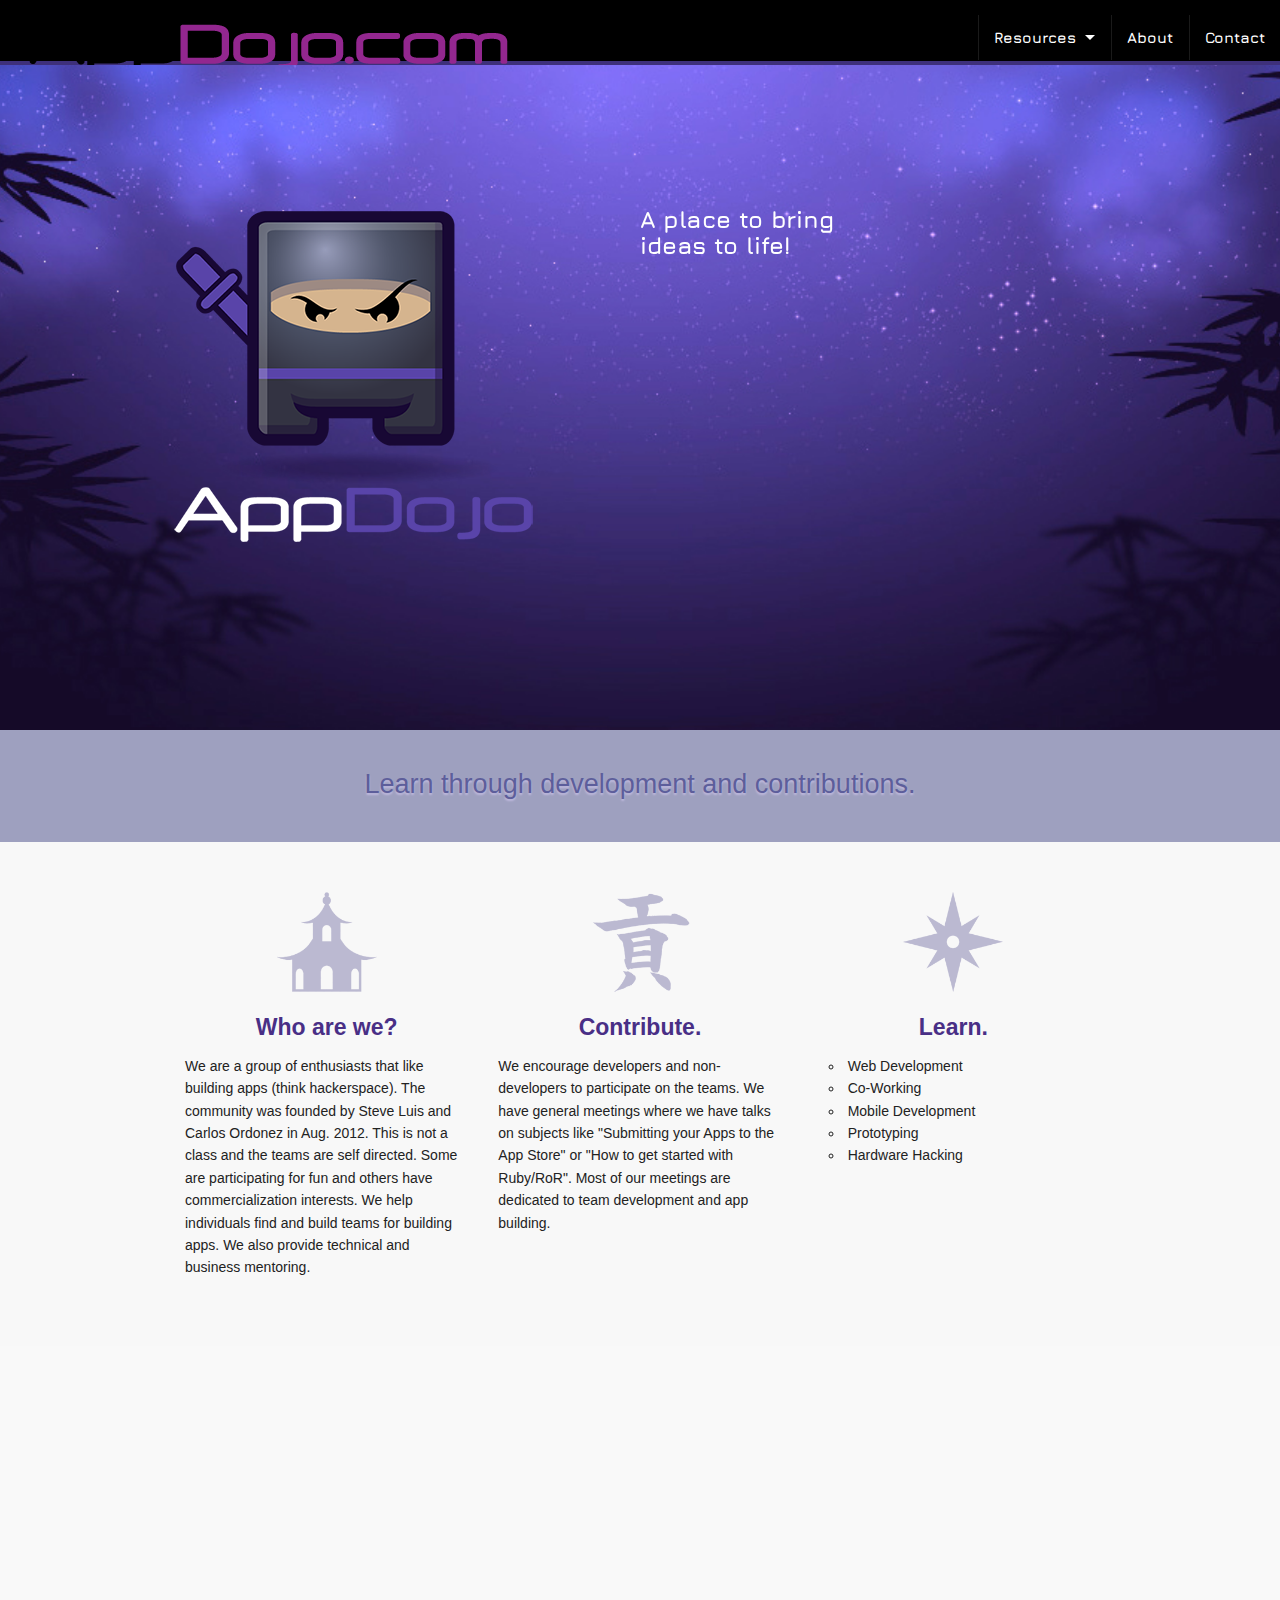
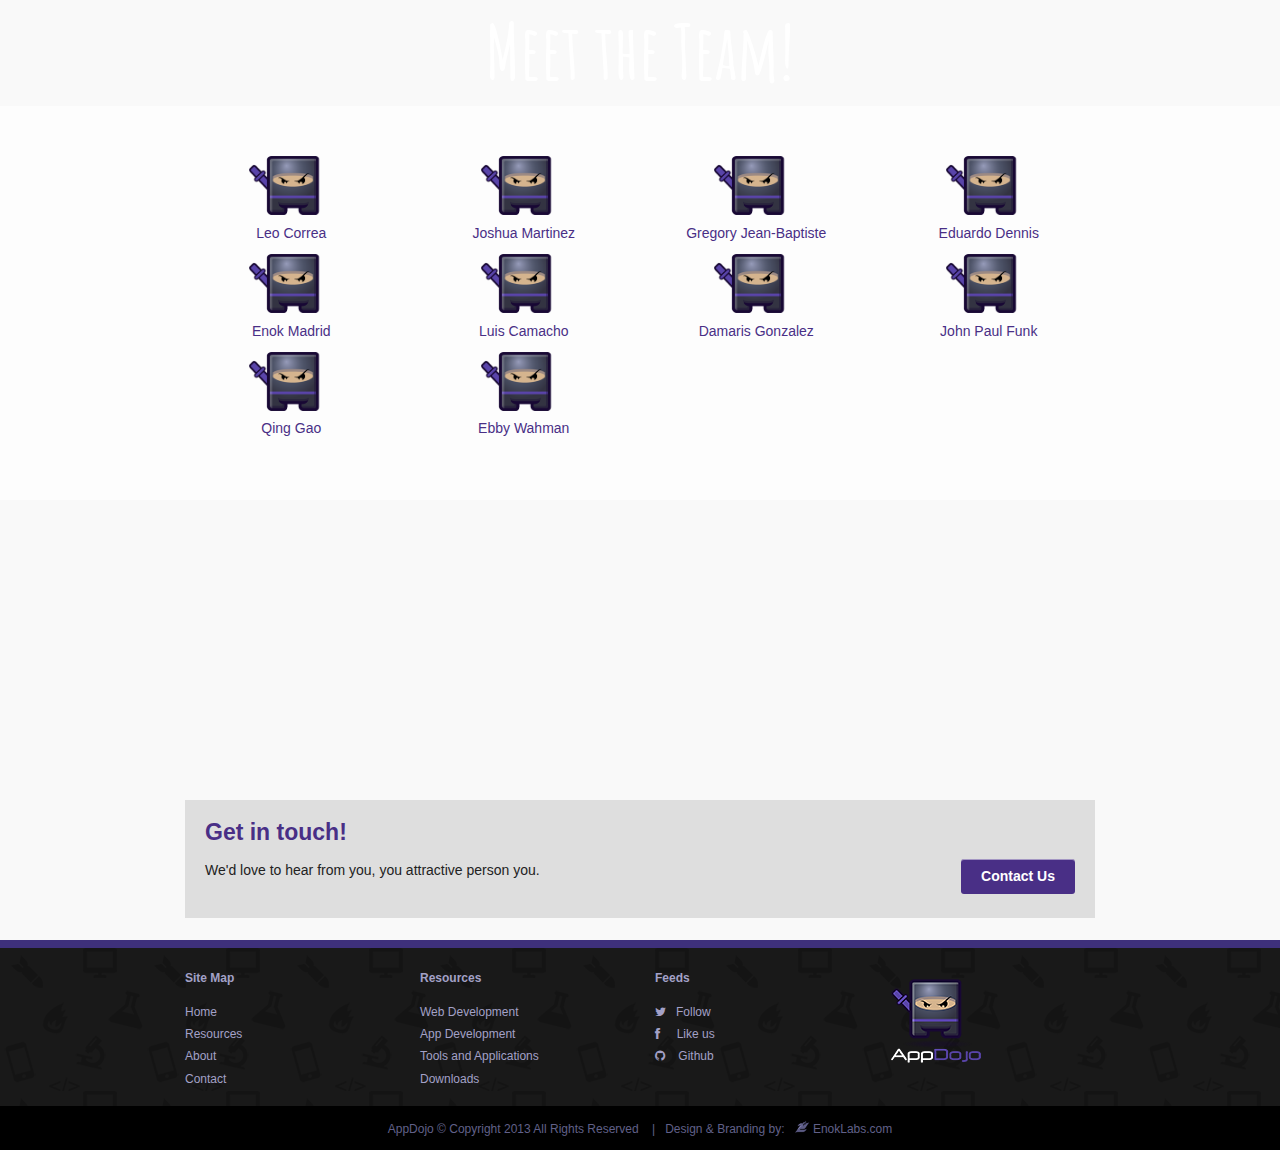
<file: index.html>
<!DOCTYPE html>

  <head>
    <meta charset="utf-8" />
  
    <meta name="viewport" content="width=device-width" />
  
    <title>Welcome to App Dojo | Homepage</title>
  
  <link href='http://fonts.googleapis.com/css?family=Amatic+SC' rel='stylesheet' type='text/css'>
    <link rel="stylesheet" href="stylesheets/normalize.css">
    <link rel="stylesheet" href="stylesheets/foundation.min.css">
    <link rel="stylesheet" href="stylesheets/style.css">
    <!--<link rel="stylesheet" href="stylesheets/animate-custom.css">-->
    <link rel="stylesheet" href="font-awesome/css/font-awesome.min.css">
    <link href='http://fonts.googleapis.com/css?family=Jura' rel='stylesheet' type='text/css'>
  
    <!-- Favicon -->
    <link href="images/favicon.ico" rel="icon" type="image/x-icon"/>
  
    <script src="javascripts/vendor/jquery.js"></script>
    <script src="javascripts/vendor/custom.modernizr.js"></script>
   
  	</script>
  
    <!-- IE Fix for HTML5 Tags -->
    <!--[if lt IE 9]>
    <script src="http://html5shiv.googlecode.com/svn/trunk/html5.js"></script>
    <![endif]-->
  </head>
  <body>
    <nav class="top-bar header">
      <ul class="title-area">
        <li class="name">
          <h1>
            <a href="#"><img class="logo" src="images/AppDojo_logo_web.png" /></a>
          </h1>
        </li>
        <li class="toggle-topbar">
          <a href="#">
          </a>
        </li>
      </ul>
  
      <section class="top-bar-section">
        <ul class="right">
          <li class="divider"></li>
          <li class="has-dropdown">
            <a href="#">Resources</a>
            <ul class="dropdown">
              <li><a href="#">Mobile Development</a></li>
              <li><a href="#">Web Development</a></li>
              <li><a href="#">Tools And Applications</a></li>
            </ul>
          </li>
          <li class="divider"></li>
          <li><a href="#">About</a></li>
          <li class="divider"></li>
          <li><a href="contact.html">Contact</a></li>
        </ul>
      </section>
    </nav>
  <!-- End Header and Nav -->
  
    <section id="billboard" data-speed="6"  data-type="background" >
      <div class="container"> 
      <div class="row">
        <div class="six columns dojo movein">
          <img src="images/dojo_big.png" alt="dojo_big"  width="367" height="343" />
        </div>
        <div id="dojo-msg" class="six columns dojo-msg hidden">
          <h5 id="dojo-msg"  >A place to bring ideas to life!</h5>
        </div>
      </div>
    </div>
    </section>
  
  
    <!-- Message -->
    <section id="message">
      <div class="row">
        <div class="twelve columns">
          <h3 class='subheader'>Learn through development and contributions.</h3>
        </div>
      </div>
    </section>

  
    <!-- Three-up Content Blocks -->
    <section id="main">
      <div class="row">

        
        <div class="four columns">
          <center><p><img src="images/temple.png" alt="temple" width="100" height="100" /></p>
          <h4>Who are we?</h4></center>
          <p>We are a group of enthusiasts that like building apps (think hackerspace). The community was founded by Steve Luis and Carlos Ordonez in Aug. 2012. This is not a class and the teams are self directed. Some are participating for fun and others have commercialization interests. We help individuals find and build teams for building apps. We also provide technical and business mentoring.</p>
        </div>
 
        
        <div class="four columns">
          <center><p><img src="images/cont.png" alt="cont" width="100" height="100" /></p>
          <h4>Contribute.</h4></center>
          <p>We encourage developers and non-developers to participate on the teams. We have general meetings where we have talks on subjects like "Submitting your Apps to the App Store" or "How to get started with Ruby/RoR". Most of our meetings are dedicated to team development and app building.</p>
        </div>
        <div class="four columns">
          <center><p><img src="images/star.png" alt="star" width="100" height="100" /></p>
          <h4>Learn.</h4></center>
          <ul class="circle">
            <li>Web Development</li>
            <li>Co-Working</li>
            <li>Mobile Development</li> 
            <li>Prototyping</li>
            <li>Hardware Hacking</li> 

          </ul>
        </div>
      </div>
    </section>

<section id="plax" data-speed="6" data-type="background">
      <div class="container">
        <div class="row" >
          <div class="twelve columns">
            <center><h1>Meet the Team!</h1><center>
          </div>
        </div>
      </div>

      <div class="container" id="team">
      <div class="row" >
        <div class="twelve columns">
   
          <div id="contactPeopleTab">
            <ul class="block-grid four-up">
              <li><a href="#"><img src="images/dojo_sm.png" /><br />Leo Correa</a></li>
              <li><a href="#"><img src="images/dojo_sm.png" /><br />Joshua Martinez</a></li>
              <li><a href="#"><img src="images/dojo_sm.png" /><br />Gregory Jean-Baptiste</a></li>
              <li><a href="#"><img src="images/dojo_sm.png" /><br />Eduardo Dennis</a></li>
              <li><a href="#"><img src="images/dojo_sm.png" /><br />Enok Madrid</a></li>
              <li><a href="#"><img src="images/dojo_sm.png" /><br />Luis Camacho</a></li>
              <li><a href="#"><img src="images/dojo_sm.png" /><br />Damaris Gonzalez</a></li>
              <li><a href="#"><img src="images/dojo_sm.png" /><br />John Paul Funk</a></li>
              <li><a href="#"><img src="images/dojo_sm.png" /><br />Qing Gao</a></li>
              <li><a href="#"><img src="images/dojo_sm.png" /><br />Ebby Wahman</a></li>
              
            </ul>
          </div>
        </div>
      </div>
    

    </div>


    </section>

  <section>
    <div class="container" >
          <div class="row get-in-touch">
        <div class="twelve columns">  
          <div class="panel">
            <h4>Get in touch!</h4>
            <div class="row">
              <div class="nine columns">
                <p>We'd love to hear from you, you attractive person you.</p>
              </div>
              <div class="three columns">
                <a href="contact.html" class="radius button right">Contact Us</a>
              </div>
            </div>
          </div>
        </div>
      </div>
    </div>
  </section>

  
    <!-- Footer -->
    <section id="footer">
      <div class="row">
        <div class="three columns">
          <h6>Site Map</h6>
          <ul>
            <li><a href="index.html">Home</a></li>
            <li><a href="#">Resources</a></li>
            <li><a href="#">About</a></li>
            <li><a href="contact.html">Contact</a></li>
          </ul>
        </div>
        <div class="three columns">
          <h6>Resources</h6>
          <ul>
            <li><a href="#">Web Development</a></li>
            <li><a href="#">App Development</a></li>
            <li><a href="#">Tools and Applications</a></li>
            <li><a href="#">Downloads</a></li>
          </ul>
        </div>
        <div class="three columns">
          <h6>Feeds</h6>
          <ul>
            <li><a target="_blank" href="#"><i class="icon-twitter"></i>&nbsp;&nbsp; Follow</a></li>
            <li><a target="_blank" href="https://www.facebook.com/AppDojo.MIA"><i class="icon-facebook"></i>&nbsp;&nbsp;&nbsp;&nbsp; Like us</a></li>
            <li><a target="_blank" href="https://github.com/AppDojo"><i class="icon-github"></i>&nbsp;&nbsp;&nbsp; Github</a></li>
          </ul>
        </div>
        <div class="three columns">
          <img src="images/dojo_mini.png" alt="dojo_mini" width="92" height="86" />
        </div>
      </div>
    </section>

    <footer>
      <p class="signature" style="text-align:center; margin: 5px;">
        AppDojo &copy; Copyright 2013 All Rights Reserved &nbsp;&nbsp;&nbsp;|&nbsp;&nbsp; Design & Branding by: &nbsp;
        <a href="http://enoklabs.com" target="_blank">
          <img src="images/enoklabs_sm.png" alt="enoklabs_sm" width="15" />
          EnokLabs.com
        </a>
      </p>
    </footer>
    <!-- End Footer -->

    <script src="javascripts/app.js"></script>
    <script>
      document.write('<script src=javascripts/vendor/'
        + ('__proto__' in {} ? 'zepto' : 'jquery')
        + '.js><\/script>');
    </script>
    <script src="javascripts/foundation.min.js"></script>
    <script src="javascripts/foundation/foundation.topbar.js"></script>
  
    <script>
      $(document).foundation();
      var active = function(){
    $('.movein').removeClass('inactive').addClass('active');
    };

    var inactive = function(){
      $('.movein').removeClass('active').addClass('inactive');
    };
         var active2 = function(){
    $('#dojo-msg').removeClass('inactive').addClass('active');
    };

    var inactive2 = function(){
      $('#dojo-msg').removeClass('active').addClass('inactive');
    };
setTimeout(active2, 800);
setTimeout(inactive2, 1200);
setTimeout(active, 100);
setTimeout(inactive, 11000);
    </script>
    
    <script>
      (function(i,s,o,g,r,a,m){i['GoogleAnalyticsObject']=r;i[r]=i[r]||function(){
      (i[r].q=i[r].q||[]).push(arguments)},i[r].l=1*new Date();a=s.createElement(o),
      m=s.getElementsByTagName(o)[0];a.async=1;a.src=g;m.parentNode.insertBefore(a,m)
      })(window,document,'script','//www.google-analytics.com/analytics.js','ga');
    
      ga('create', 'UA-40049435-1', 'appdojo.github.io');
      ga('send', 'pageview');
    
    </script>

  </body>
</html>
</file>
<file: stylesheets/style.css>
/*************************************/
/*************** BODY ****************/
body{
	background-color: #F9F9F9;
}
a, i{
	color: #492f86;
}
a:hover{
	color: #3b2471;
}
.button{
	background: #492f86;
	border: #492f86;
}
.button:hover{
	background: #3b2471;
	border: #3b2471;
}
.panel{
	border: none;
	background-color: #dedede;
}
h4{
	color: #492f86;
}
dl.tabs dd.active {
    border-top: 3px solid #492f86;
}

/*************************************/
/*********** HEADER & NAV ************/
.header{
    border-bottom: 4px solid #3e307b;
	background: #000;
    margin: 0;
}

.logo{
	text-align: center;
}

img.logo {
    margin-top: 5px;
}
li.toggle-topbar{
	max-width: 60px;
}

.top-bar ul li.toggle-topbar {
    background-color: transparent;
}
.top-bar ul li.toggle-topbar:hover {
    background-color: transparent;
}

.header .name a:hover {
    height: 40px;
}

ul.right>li:hover {
    background: none;
}
.top-bar ul.right {
	margin-top: 15px;
}

.top-bar ul>li.has-dropdown:hover>.dropdown {
    -webkit-border-bottom-right-radius: 10px;
    -webkit-border-bottom-left-radius: 10px;
    -moz-border-radius-bottomright: 10px;
    -moz-border-radius-bottomleft: 10px;
    border-bottom-right-radius: 10px;
    border-bottom-left-radius: 10px;
    background-color: black;
}
.top-bar{
	height: 65px;

    font-family: 'Jura', sans-serif;
}
.top-bar>ul .name img {
	margin-top: 10px
}
.top-bar ul>li.has-dropdown:hover>.dropdown li:last-child {
    -webkit-border-bottom-right-radius: 10px;
    -webkit-border-bottom-left-radius: 10px;
    -moz-border-radius-bottomright: 10px;
    -moz-border-radius-bottomleft: 10px;
    border-bottom-right-radius: 10px;
    border-bottom-left-radius: 10px;
}
.top-bar ul>li a:not(.button) {
	font-size: 15px;
}


.top-bar ul>li.has-dropdown:hover>.dropdown li{
    background-color: black;
}
/*************************************/
/************ BILLBOARD **************/
#billboard{
	
	background: #150a28;
	background: url("../images/bg.jpg") center fixed;
	background-size: cover;
  	padding-bottom: 180px;
  	padding-top:120px;
    margin: 0 auto;
	width: 100%;
    height: 100%;
    position: relative;
   
}
.dojo{
	padding: 0;
	margin-top: 20px;
}
.dojo h2{
	text-align: center;
}
.dojo-msg{
	margin-top: 100px;
}

#dojo-msg {
	color: white;
	font-size:2.0em;
    font-family: 'Jura', sans-serif;
 -webkit-transition: opacity 10s linear;

 -webkit-transform: scale(-0.65) translate3d(0,100%,0);
 -webkit-transition: -webkit-transform 1500ms ease, opacity 4000ms ease;
}
.hidden h5{ opacity: 0;}

#dojo-msg.active {
  opacity: 1.0;
  -webkit-transform: scale(-1.50) translate3d(0,0,0);
}

#dojo-msg.inactive {
  opacity: 1.0;
  -webkit-transform: scale(-1.55) translate3d(0,0,0);
}




/*************************************/
/************** MESSAGE **************/
#message{
	width: 100%;
	background: #9ea0bf;
	  
}
#message h3{
	color: #5d5e9b;
	text-align: center;
	text-shadow: 0px 2px 2px #c0badf;
	padding: 23px 0;
}



/*************************************/
/**************** MAIN ***************/
#main{
	background: #f8f8f8;
	height: 100%;
	width: 100%;
	padding: 50px 0;
}
.section1 .row{
	background: #F9F9F9;
}
.what-is{
	margin-top: 40px;
}
.what p{
	font-size: 1.2em;
}

.list li{
	font-size: 1.2em;
	list-style: none;
	padding-bottom: 8px;
}
.list i{
	font-size: 1.3em;
}

.movein {
	opacity: 0.0;
 -webkit-transform: scale(0.95) translate3d(0,100%,0);
 -webkit-transition: -webkit-transform 400ms ease, opacity 400ms ease;

}
.movein.active {
  opacity: 1.0;
  -webkit-transform: scale(1.0) translate3d(0,0,0);
}

.movein.inactive {
  opacity: 1.0;
  -webkit-transform: scale(1) translate3d(0,0,0);
}


/*************************************/
/**************** TEAM ***************/
#team{
	background: rgba(255, 255, 255, 0.69);
	padding: 50px 0;

}
#team img {
	width:40%;
}
#team img:hover {
	width:50%;

}
.get-in-touch{
	padding-top: 50px;
}


#team ul li {
    text-align:center;
}
#plax {
    background: url('../images/peopleatmeeting.jpg') center bottom fixed;
    background-size: cover;
    height: auto;
    margin: 0 auto;
    width: 100%;
    height: 100%;
    position: relative;
    padding: 250px 0;
}
#plax h1 {
font-family: 'Amatic SC', cursive;
font-size: 75px;
color:white;

}
/*************************************/
/************** FOOTER **************/
#footer{
	height: 100%;
	width: 100%;
	background: #191919;
	color: #616089;
	border-top: 8px solid #3e307b;
	padding-top: 10px;
	background-image: url("../images/pattern.png");
}
#footer ul{
	list-style: none;
}
#footer a, #footer h6, #footer p, #footer i{
	color: #a3a1c7;
	font-size: 12px;
}

footer .signature, footer .signature a{
	color: #616089;
}
#footer img{
	margin-top: 20px;
}
footer, footer p{
	background: black;
	padding: 3px;
	font-size: 12px;}
	
.map	{
	width: 100%;
	height: 280px;
    	
      }
#map_canvas{}
</file>
